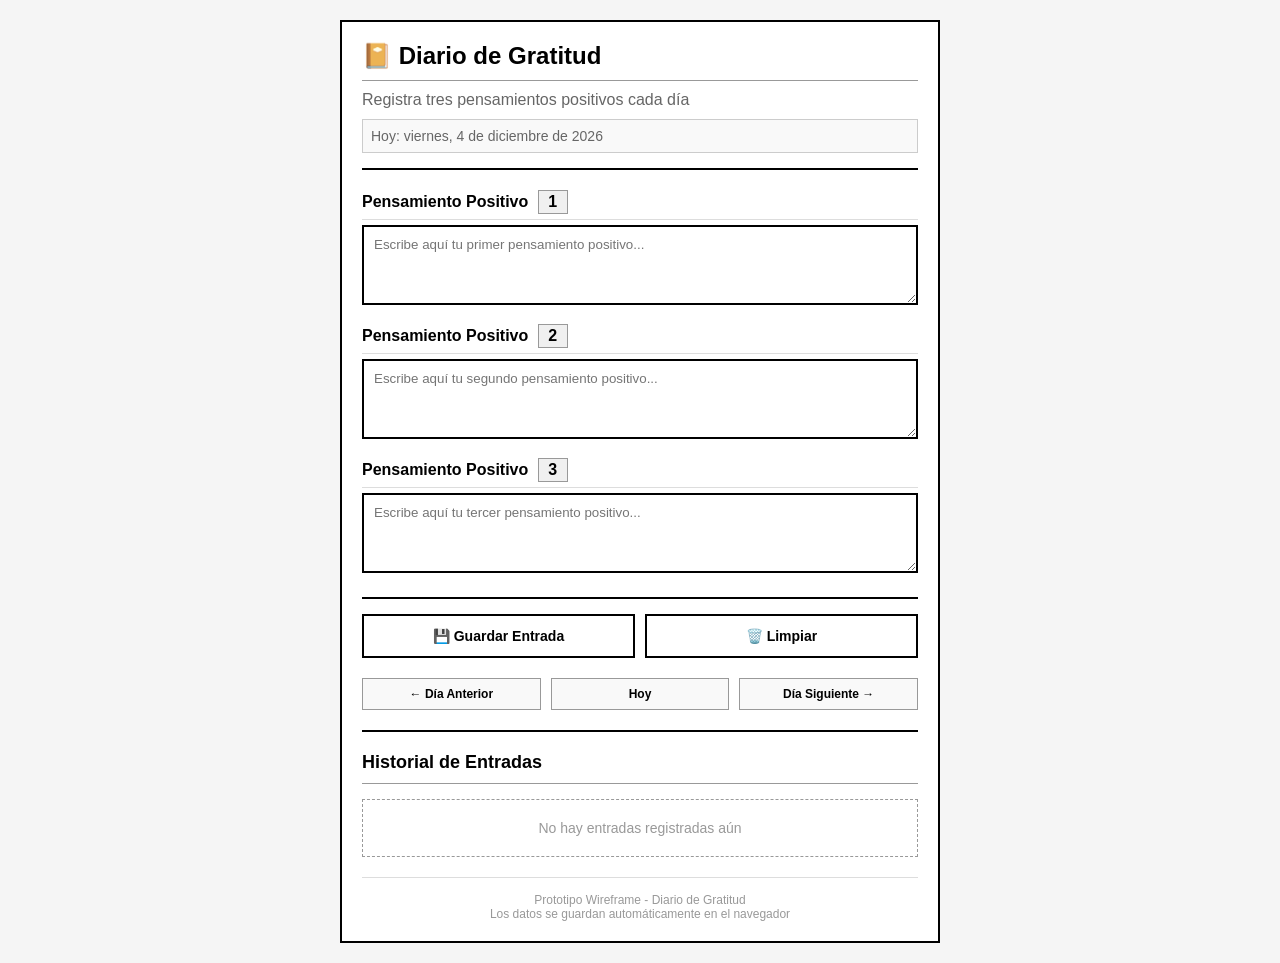
<file: index.html>
<!DOCTYPE html>
<html lang="es">
<head>
    <meta charset="UTF-8">
    <meta name="viewport" content="width=device-width, initial-scale=1.0">
    <title>Diario de Gratitud - Wireframe</title>
    <style>
        * {
            margin: 0;
            padding: 0;
            box-sizing: border-box;
        }

        body {
            font-family: Arial, sans-serif;
            background-color: #f5f5f5;
            padding: 20px;
        }

        .container {
            max-width: 600px;
            margin: 0 auto;
            background-color: white;
            border: 2px solid #000;
            padding: 20px;
        }

        header {
            border-bottom: 2px solid #000;
            padding-bottom: 15px;
            margin-bottom: 20px;
        }

        h1 {
            font-size: 24px;
            margin-bottom: 5px;
            border-bottom: 1px solid #999;
            padding-bottom: 10px;
        }

        .date-display {
            font-size: 14px;
            color: #666;
            border: 1px solid #ccc;
            padding: 8px;
            margin-top: 10px;
            background-color: #f9f9f9;
        }

        .form-section {
            margin-bottom: 20px;
        }

        .form-group {
            margin-bottom: 15px;
        }

        label {
            display: block;
            margin-bottom: 5px;
            font-weight: bold;
            border-bottom: 1px solid #ddd;
            padding-bottom: 5px;
        }

        .input-number {
            display: inline-block;
            width: 30px;
            margin-left: 5px;
            border: 1px solid #999;
            padding: 2px;
            text-align: center;
            background-color: #f0f0f0;
        }

        textarea {
            width: 100%;
            min-height: 80px;
            padding: 10px;
            border: 2px solid #000;
            font-family: Arial, sans-serif;
            resize: vertical;
        }

        .buttons-group {
            display: flex;
            gap: 10px;
            margin-top: 20px;
            border-top: 2px solid #000;
            padding-top: 15px;
        }

        button {
            flex: 1;
            padding: 12px;
            border: 2px solid #000;
            background-color: white;
            font-size: 14px;
            cursor: pointer;
            font-weight: bold;
        }

        button:hover {
            background-color: #f0f0f0;
        }

        .entries-section {
            border-top: 2px solid #000;
            padding-top: 20px;
            margin-top: 20px;
        }

        .entries-section h2 {
            border-bottom: 1px solid #999;
            padding-bottom: 10px;
            margin-bottom: 15px;
            font-size: 18px;
        }

        .entry {
            border: 1px solid #999;
            padding: 15px;
            margin-bottom: 12px;
            background-color: #fafafa;
        }

        .entry-date {
            font-weight: bold;
            margin-bottom: 10px;
            border-bottom: 1px solid #ddd;
            padding-bottom: 8px;
        }

        .entry-item {
            margin-bottom: 8px;
            padding-left: 15px;
            border-left: 2px solid #ccc;
        }

        .entry-number {
            font-weight: bold;
            margin-right: 8px;
        }

        .entry-text {
            display: inline;
            color: #333;
        }

        .delete-entry {
            margin-top: 10px;
            padding: 6px 12px;
            font-size: 12px;
            background-color: #fff0f0;
            border: 1px solid #999;
            cursor: pointer;
            width: 100%;
        }

        .empty-state {
            text-align: center;
            padding: 20px;
            border: 1px dashed #999;
            color: #999;
            font-size: 14px;
        }

        .navigation {
            display: flex;
            gap: 10px;
            margin-top: 15px;
            justify-content: center;
        }

        .nav-button {
            padding: 8px 15px;
            border: 1px solid #999;
            background-color: #f9f9f9;
            cursor: pointer;
            font-size: 12px;
        }

        .footer {
            text-align: center;
            margin-top: 20px;
            padding-top: 15px;
            border-top: 1px solid #ddd;
            font-size: 12px;
            color: #999;
        }
    </style>
</head>
<body>
    <div class="container">
        <!-- HEADER -->
        <header>
            <h1>📔 Diario de Gratitud</h1>
            <p style="margin-top: 10px; color: #666;">Registra tres pensamientos positivos cada día</p>
            <div class="date-display">
                Hoy: <span id="todayDate"></span>
            </div>
        </header>

        <!-- FORM SECTION -->
        <div class="form-section">
            <div class="form-group">
                <label>Pensamiento Positivo <span class="input-number">1</span></label>
                <textarea id="gratitude1" placeholder="Escribe aquí tu primer pensamiento positivo..."></textarea>
            </div>

            <div class="form-group">
                <label>Pensamiento Positivo <span class="input-number">2</span></label>
                <textarea id="gratitude2" placeholder="Escribe aquí tu segundo pensamiento positivo..."></textarea>
            </div>

            <div class="form-group">
                <label>Pensamiento Positivo <span class="input-number">3</span></label>
                <textarea id="gratitude3" placeholder="Escribe aquí tu tercer pensamiento positivo..."></textarea>
            </div>

            <div class="buttons-group">
                <button onclick="saveEntry()">💾 Guardar Entrada</button>
                <button onclick="clearForm()">🗑️ Limpiar</button>
            </div>
        </div>

        <!-- NAVIGATION -->
        <div class="navigation">
            <button class="nav-button" onclick="previousDay()">← Día Anterior</button>
            <button class="nav-button" onclick="todayPage()">Hoy</button>
            <button class="nav-button" onclick="nextDay()">Día Siguiente →</button>
        </div>

        <!-- ENTRIES SECTION -->
        <div class="entries-section">
            <h2>Historial de Entradas</h2>
            <div id="entriesList">
                <div class="empty-state">No hay entradas registradas aún</div>
            </div>
        </div>

        <!-- FOOTER -->
        <div class="footer">
            <p>Prototipo Wireframe - Diario de Gratitud</p>
            <p>Los datos se guardan automáticamente en el navegador</p>
        </div>
    </div>

    <script>
        // Date management
        let currentDate = new Date();

        function getDateString(date) {
            const year = date.getFullYear();
            const month = String(date.getMonth() + 1).padStart(2, '0');
            const day = String(date.getDate()).padStart(2, '0');
            return `${year}-${month}-${day}`;
        }

        function formatDateDisplay(date) {
            const options = { year: 'numeric', month: 'long', day: 'numeric', weekday: 'long' };
            return date.toLocaleDateString('es-ES', options);
        }

        // LocalStorage management
        function getAllEntries() {
            const stored = localStorage.getItem('gratitudeEntries');
            return stored ? JSON.parse(stored) : {};
        }

        function getEntryForDate(dateStr) {
            const entries = getAllEntries();
            return entries[dateStr] || { gratitude1: '', gratitude2: '', gratitude3: '' };
        }

        function saveEntry() {
            const dateStr = getDateString(currentDate);
            const entries = getAllEntries();
            
            entries[dateStr] = {
                gratitude1: document.getElementById('gratitude1').value,
                gratitude2: document.getElementById('gratitude2').value,
                gratitude3: document.getElementById('gratitude3').value
            };

            localStorage.setItem('gratitudeEntries', JSON.stringify(entries));
            alert('✅ Entrada guardada correctamente');
            loadEntriesDisplay();
        }

        function deleteEntry(dateStr) {
            if (confirm(`¿Eliminar la entrada del ${formatDateDisplay(new Date(dateStr))}`)) {
                const entries = getAllEntries();
                delete entries[dateStr];
                localStorage.setItem('gratitudeEntries', JSON.stringify(entries));
                loadEntriesDisplay();
            }
        }

        function clearForm() {
            document.getElementById('gratitude1').value = '';
            document.getElementById('gratitude2').value = '';
            document.getElementById('gratitude3').value = '';
        }

        function loadFormForDate(date) {
            currentDate = new Date(date);
            const dateStr = getDateString(date);
            const entry = getEntryForDate(dateStr);

            document.getElementById('todayDate').textContent = formatDateDisplay(date);
            document.getElementById('gratitude1').value = entry.gratitude1;
            document.getElementById('gratitude2').value = entry.gratitude2;
            document.getElementById('gratitude3').value = entry.gratitude3;
        }

        function loadEntriesDisplay() {
            const entries = getAllEntries();
            const entriesList = document.getElementById('entriesList');

            if (Object.keys(entries).length === 0) {
                entriesList.innerHTML = '<div class="empty-state">No hay entradas registradas aún</div>';
                return;
            }

            const sortedDates = Object.keys(entries).sort().reverse();
            entriesList.innerHTML = sortedDates.map(dateStr => {
                const entry = entries[dateStr];
                const date = new Date(dateStr + 'T00:00:00');
                const hasContent = entry.gratitude1 || entry.gratitude2 || entry.gratitude3;

                if (!hasContent) return '';

                return `
                    <div class="entry">
                        <div class="entry-date">${formatDateDisplay(date)}</div>
                        ${entry.gratitude1 ? `<div class="entry-item"><span class="entry-number">1.</span><span class="entry-text">${entry.gratitude1}</span></div>` : ''}
                        ${entry.gratitude2 ? `<div class="entry-item"><span class="entry-number">2.</span><span class="entry-text">${entry.gratitude2}</span></div>` : ''}
                        ${entry.gratitude3 ? `<div class="entry-item"><span class="entry-number">3.</span><span class="entry-text">${entry.gratitude3}</span></div>` : ''}
                        <button class="delete-entry" onclick="deleteEntry('${dateStr}')">Eliminar entrada</button>
                    </div>
                `;
            }).join('');
        }

        function previousDay() {
            const newDate = new Date(currentDate);
            newDate.setDate(newDate.getDate() - 1);
            loadFormForDate(newDate);
        }

        function nextDay() {
            const newDate = new Date(currentDate);
            newDate.setDate(newDate.getDate() + 1);
            loadFormForDate(newDate);
        }

        function todayPage() {
            loadFormForDate(new Date());
        }

        // Initial load
        loadFormForDate(new Date());
        loadEntriesDisplay();
    </script>
</body>
</html>
</file>
